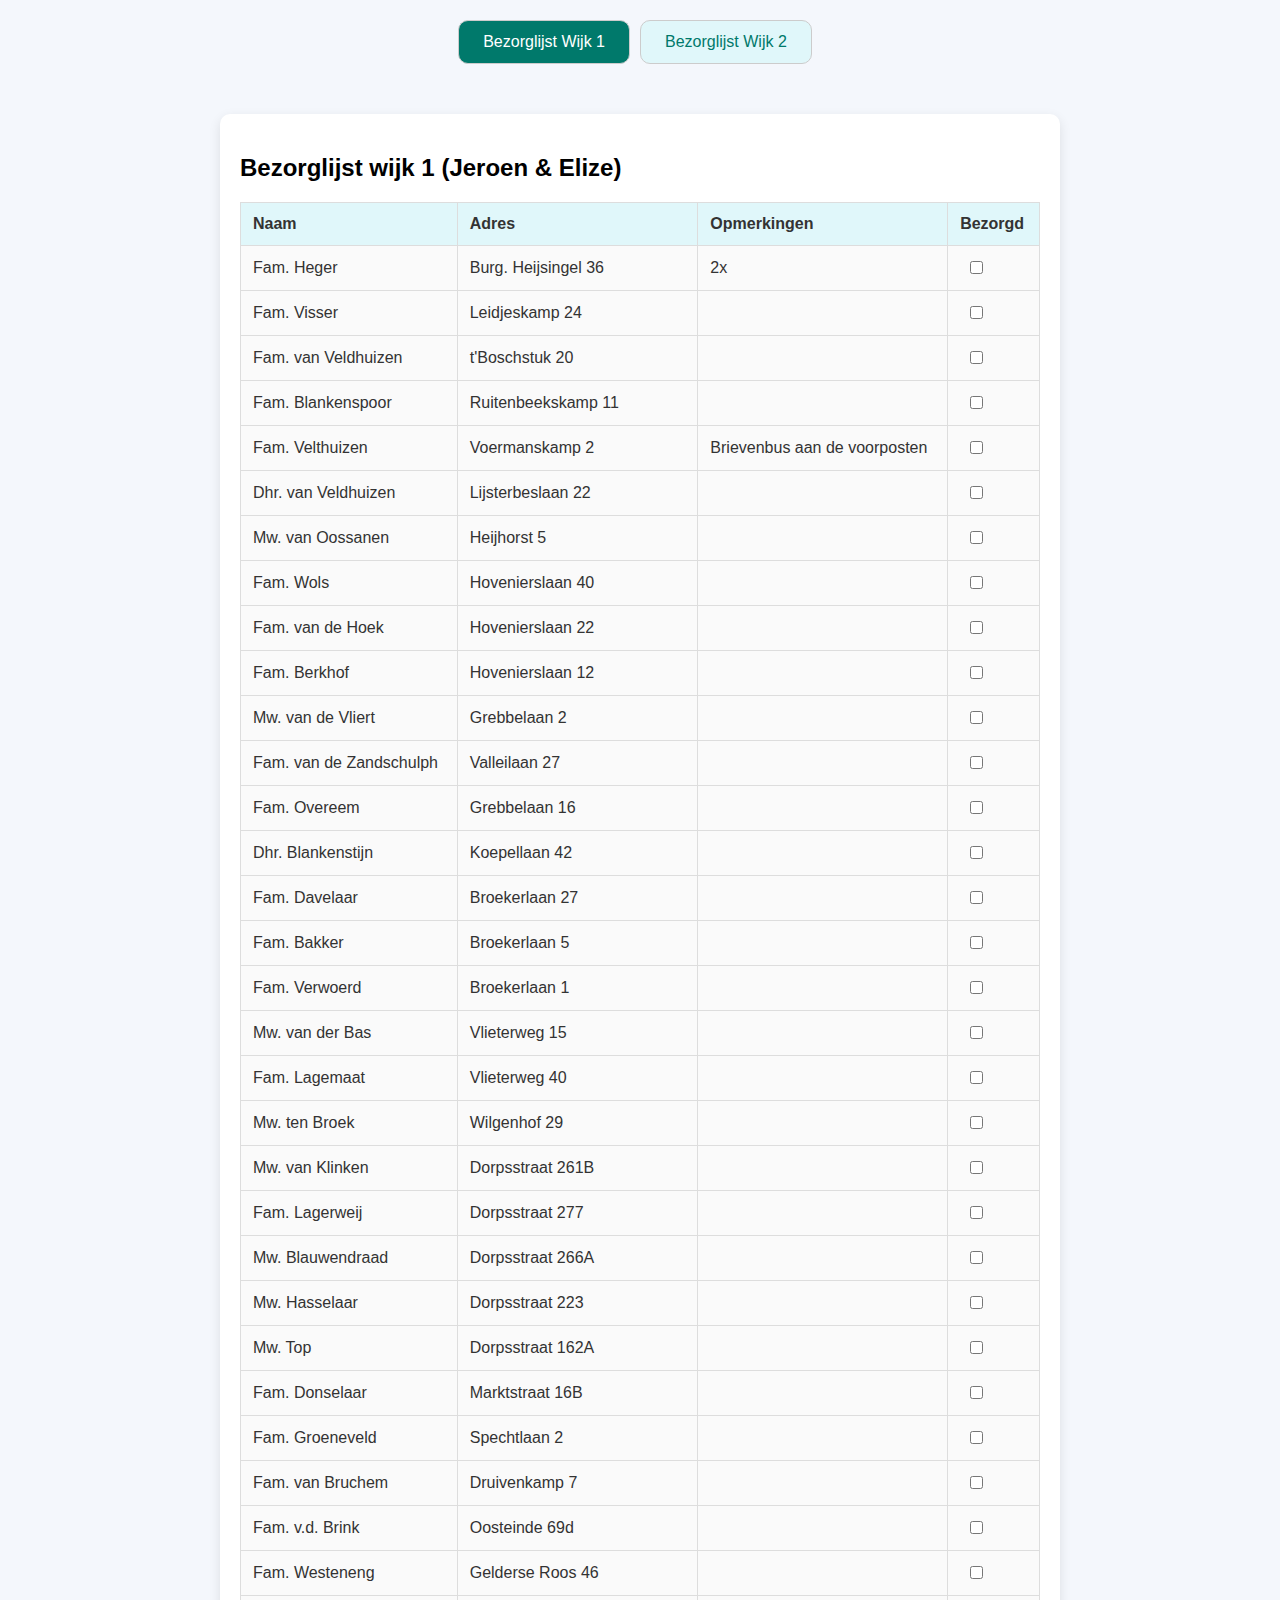
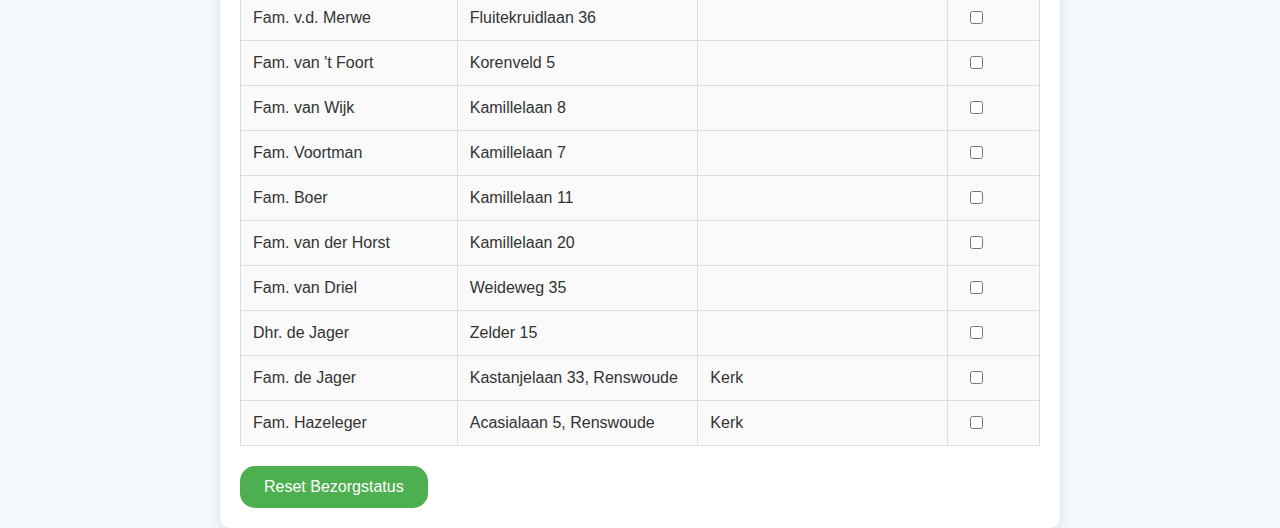
<file: index.html>
<!DOCTYPE html>
<html lang="nl">
<head>
    <meta charset="UTF-8">
    <meta name="viewport" content="width=device-width, initial-scale=1.0">
    <title>Kerkblad HHK Scherpenzeel- Renswoude</title>
    <style>
        /* Algemene bodystijl */
        body {
            font-family: 'Segoe UI', Tahoma, Geneva, Verdana, sans-serif;
            background-color: #f4f7fc;
            margin: 0;
            padding: 0;
            display: flex;
            flex-direction: column;
            align-items: center;
            height: 100vh;
        }

        /* Tabbladen styling */
        .tabs {
            display: flex;
            flex-wrap: wrap;
            justify-content: center;
            margin-bottom: 20px;
        }

        .tabs button {
            padding: 12px 24px;
            cursor: pointer;
            border: 1px solid #ccc;
            background-color: #e0f7fa;
            color: #00796b;
            font-size: 16px;
            border-radius: 10px;
            margin-right: 10px;
            margin-bottom: 10px;
            transition: background-color 0.3s, color 0.3s, transform 0.2s ease;
            flex-grow: 1;
        }

        .tabs button:hover {
            background-color: #4caf50;
            color: white;
            transform: scale(1.05);
        }

        .tabs button.active {
            background-color: #00796b;
            color: white;
        }

        /* Tabblad inhoud styling */
        .tab-content {
            display: none;
            width: 90%;
            max-width: 800px;
            background-color: white;
            border-radius: 10px;
            padding: 20px;
            box-shadow: 0 4px 12px rgba(0, 0, 0, 0.1);
            margin-top: 20px;
        }

        .tab-content.active {
            display: block;
        }

        /* Tabelstijl */
        table {
            width: 100%;
            border-collapse: collapse;
            margin-top: 20px;
        }

        th, td {
            padding: 12px;
            border: 1px solid #ddd;
            text-align: left;
            font-size: 16px;
            color: #333;
            background-color: #fafafa;
        }

        th {
            background-color: #e0f7fa;
            font-weight: bold;
        }

        tr:nth-child(even) {
            background-color: #f9f9f9;
        }

        tr:hover {
            background-color: #f1f1f1;
        }

        /* Knopstijl */
        button {
            background-color: #4CAF50;
            color: white;
            border: none;
            padding: 12px 24px;
            border-radius: 15px;
            cursor: pointer;
            font-size: 16px;
            margin-top: 20px;
            transition: background-color 0.3s, transform 0.3s;
        }

        button:hover {
            background-color: #45a049;
            transform: scale(1.05);
        }

        /* Invoer velden styling */
        input[type="checkbox"] {
            margin-left: 10px;
        }

        /* Responsieve weergave */
        @media (max-width: 768px) {
            .tabs button {
                width: 100%; /* Zorgt ervoor dat de knoppen onder elkaar komen op kleinere schermen */
                margin-right: 0;
            }

            .tab-content {
                width: 100%; /* Maak de inhoud breder voor kleinere schermen */
                padding: 15px;
            }

            th, td {
                font-size: 14px; /* Kleinere tekst voor kleinere schermen */
                padding: 10px;
            }

            button {
                width: 100%; /* Maak knoppen breder op kleinere schermen */
            }

            table {
                font-size: 14px; /* Kleinere lettergrootte voor tabellen op mobiel */
            }
        }
    </style>
</head>
<body>

    <!-- Tabbladen -->
    <div class="tabs">
        <button id="tab-wijk1" class="active" onclick="openTab('wijk1')">Bezorglijst Wijk 1</button>
        <button id="tab-wijk2" onclick="openTab('wijk2')">Bezorglijst Wijk 2</button>
    </div>

    <!-- Bezorglijst Wijk 1 -->
    <div id="wijk1-tab" class="tab-content active">
        <h2>Bezorglijst wijk 1 (Jeroen & Elize)</h2>
        <table>
            <thead>
                <tr>
                    <th>Naam</th>
                    <th>Adres</th>
                    <th>Opmerkingen</th>
                    <th>Bezorgd</th>
                </tr>
            </thead>
            <tbody id="address-list-wijk1"></tbody>
        </table>
        <button id="reset-button-wijk1">Reset Bezorgstatus</button>
    </div>

    <!-- Bezorglijst Wijk 2 -->
    <div id="wijk2-tab" class="tab-content">
        <h2>Bezorglijst wijk 2 (Jaco & Jo-Anneke)</h2>
        <table>
            <thead>
                <tr>
                    <th>Naam</th>
                    <th>Adres</th>
                    <th>Opmerkingen</th>
                    <th>Bezorgd</th>
                </tr>
            </thead>
            <tbody id="address-list-wijk2"></tbody>
        </table>
        <button id="reset-button-wijk2">Reset Bezorgstatus</button>
    </div>

    <!-- Inladen van adressen.js -->
    <script src="adressen.js"></script>
    <script>
        // Functie om de actieve tab te openen
        function openTab(tabName) {
            // Alle tabbladen verbergen
            document.querySelectorAll(".tab-content").forEach(tab => tab.classList.remove("active"));
            document.querySelectorAll(".tabs button").forEach(btn => btn.classList.remove("active"));

            // Actieve tab tonen
            document.getElementById(tabName + "-tab").classList.add("active");
            document.getElementById("tab-" + tabName).classList.add("active");

            // Adressen weergeven voor de actieve wijk
            displayAddresses(tabName);
        }

        // Adressen weergeven in de tab
        function displayAddresses(wijk) {
            const wijkList = document.getElementById(`address-list-${wijk}`);
            wijkList.innerHTML = ""; // Maak de lijst eerst leeg

            const data = wijk === 'wijk1' ? wijk1Data : wijk2Data;

            data.forEach((item, index) => {
                wijkList.innerHTML += `
                    <tr data-index="${index}">
                        <td>${item.name}</td>
                        <td>${item.address}</td>
                        <td>${item.comment || ''}</td>
                        <td><input type="checkbox" onchange="handleCheckboxChange(event, '${wijk}', ${index})" ${item.delivered ? 'checked' : ''}></td>
                    </tr>
                `;
            });
        }

        // Functie die wordt aangeroepen wanneer een checkbox wordt aangevinkt
        function handleCheckboxChange(event, wijk, index) {
            const data = wijk === 'wijk1' ? wijk1Data : wijk2Data;

            if (event.target.checked) {
                data[index].delivered = true;
            } else {
                data[index].delivered = false;
            }
        }

        // Reset Bezorgstatus functie
        function resetBezorgstatus(wijk) {
            const tableRows = document.querySelectorAll(`#address-list-${wijk} tr`);
            tableRows.forEach(row => {
                row.style.display = '';  // Zorg ervoor dat alle rijen zichtbaar zijn
                row.querySelector('input[type="checkbox"]').checked = false; // Zet de checkbox uit
            });
            const data = wijk === 'wijk1' ? wijk1Data : wijk2Data;
            data.forEach(item => item.delivered = false);
        }

        document.getElementById("reset-button-wijk1").addEventListener("click", () => resetBezorgstatus("wijk1"));
        document.getElementById("reset-button-wijk2").addEventListener("click", () => resetBezorgstatus("wijk2"));

        // Laden van adressen bij het openen van de pagina
        document.addEventListener("DOMContentLoaded", () => {
            displayAddresses('wijk1');
            displayAddresses('wijk2');
        });
    </script>
</body>
</html>
</file>
